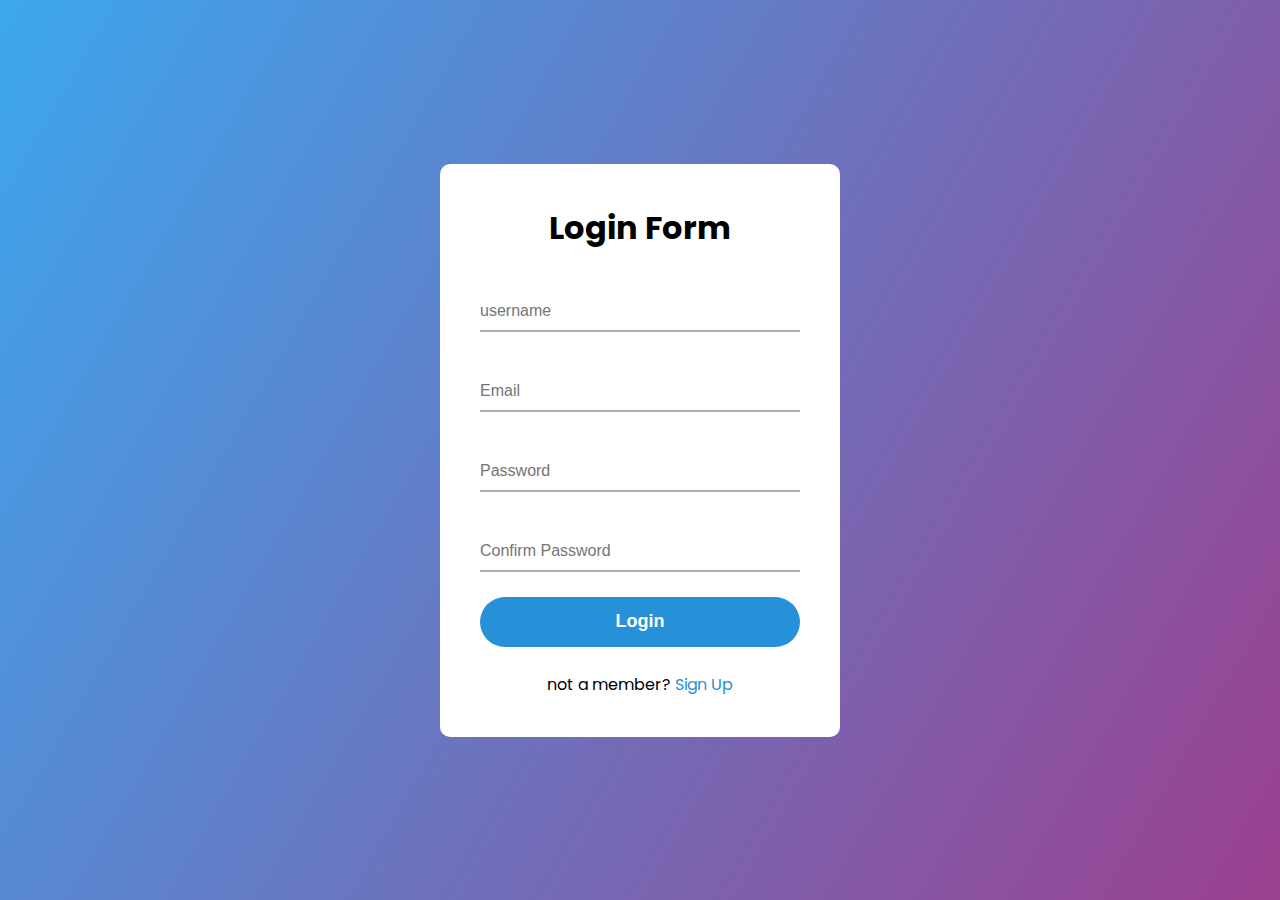
<file: index.html>
<!DOCTYPE html>
<html lang="en">
<head>
    <meta charset="UTF-8">
    <meta http-equiv="X-UA-Compatible" content="IE=edge">
    <meta name="viewport" content="width=device-width, initial-scale=1.0">
    <title>Validations</title>
    <link rel="stylesheet" href="style.css">
</head>
<body>
    <div class="container">
        <h1>Login Form</h1>
        <form action="">
            <div class="form-control">
                <input id="username" type="text" placeholder="username">
                <small></small>
                <span></span>
            </div>
            <div class="form-control ">
                <input id="email" type="email" placeholder="Email">
                <small></small>
                <span></span>
            </div>
            <div class="form-control ">
                <input id="password" type="password" placeholder="Password">
                <small></small>
                <span></span>
            </div>
            <div class="form-control ">
                <input id="confirm-password" type="password" placeholder="Confirm Password">
                <small></small>
                <span></span>
            </div>
            <button type="submit" class="btn-submit">Login</button>
            <div class="singup-link">
                not a member? <a href="#">Sign Up</a>
            </div>
        </form>
    </div>
    <script src="main.js"></script>
</body>
</html>
</file>
<file: style.css>
@import url('https://fonts.googleapis.com/css2?family=Nova+Square&family=Open+Sans:wght@300;400;700&family=Poppins:wght@100;200;300;400;500;600;700;900&family=Roboto+Condensed:wght@300;400;700&display=swap');
:root{
    --success-color: #2691d9;
    --error-color: #e74c3c;
}
*{
    padding: 0;
    margin: 0;
    box-sizing: border-box;
}
body{
    height: 100vh;
    background: linear-gradient(120deg,#3ca7ee,#9b408f);
    overflow:hidden;
    font-family: 'Poppins';
    display: flex;
    justify-content: center;
    align-items: center;
}
.container{
    width: 400px;
    border: none;
    border-radius: 10px;
    background: white;
    padding: 40px;
}
.container h1{
    text-align: center;
}
.form-control{
    width: 100%;
    position: relative;
    margin-top: 40px;
}
.form-control input{
    width: 100%;
    height: 40px;
    font-size: 16px;
    border: none;
    outline: none;
    border-bottom: 2px solid #adadad;
}
.form-control span{
    position: absolute;
    top:38px;
    width: 0%;
    left: 0;
    border-bottom: 3px solid var(--success-color);
    transition: 0.3s;
}
.form-control input:focus ~span{
    width: 100%;
}
.form-control.error small{
    color: var(--error-color);
}
.form-control.error input{
    border-bottom: 2px solid var(--error-color);
}
.btn-submit{
    width: 100%;
    height: 50px;
    border-radius:25px;
    border:none;
    outline: none;
    background: var(--success-color);
    color: white;
    font-size: 18px;
    font-weight: bold;
    margin: 25px 0;
    cursor: pointer;
    transition: 0.3s;
}
.btn-submit:hover{
    background: #7cbde8;
}
.singup-link{
    text-align: center;
}
.singup-link a{
    text-decoration: none;
    color: var(--success-color);
    cursor: pointer;
}
.singup-link a:hover{
    color:red;
    text-decoration: underline;
}
</file>
